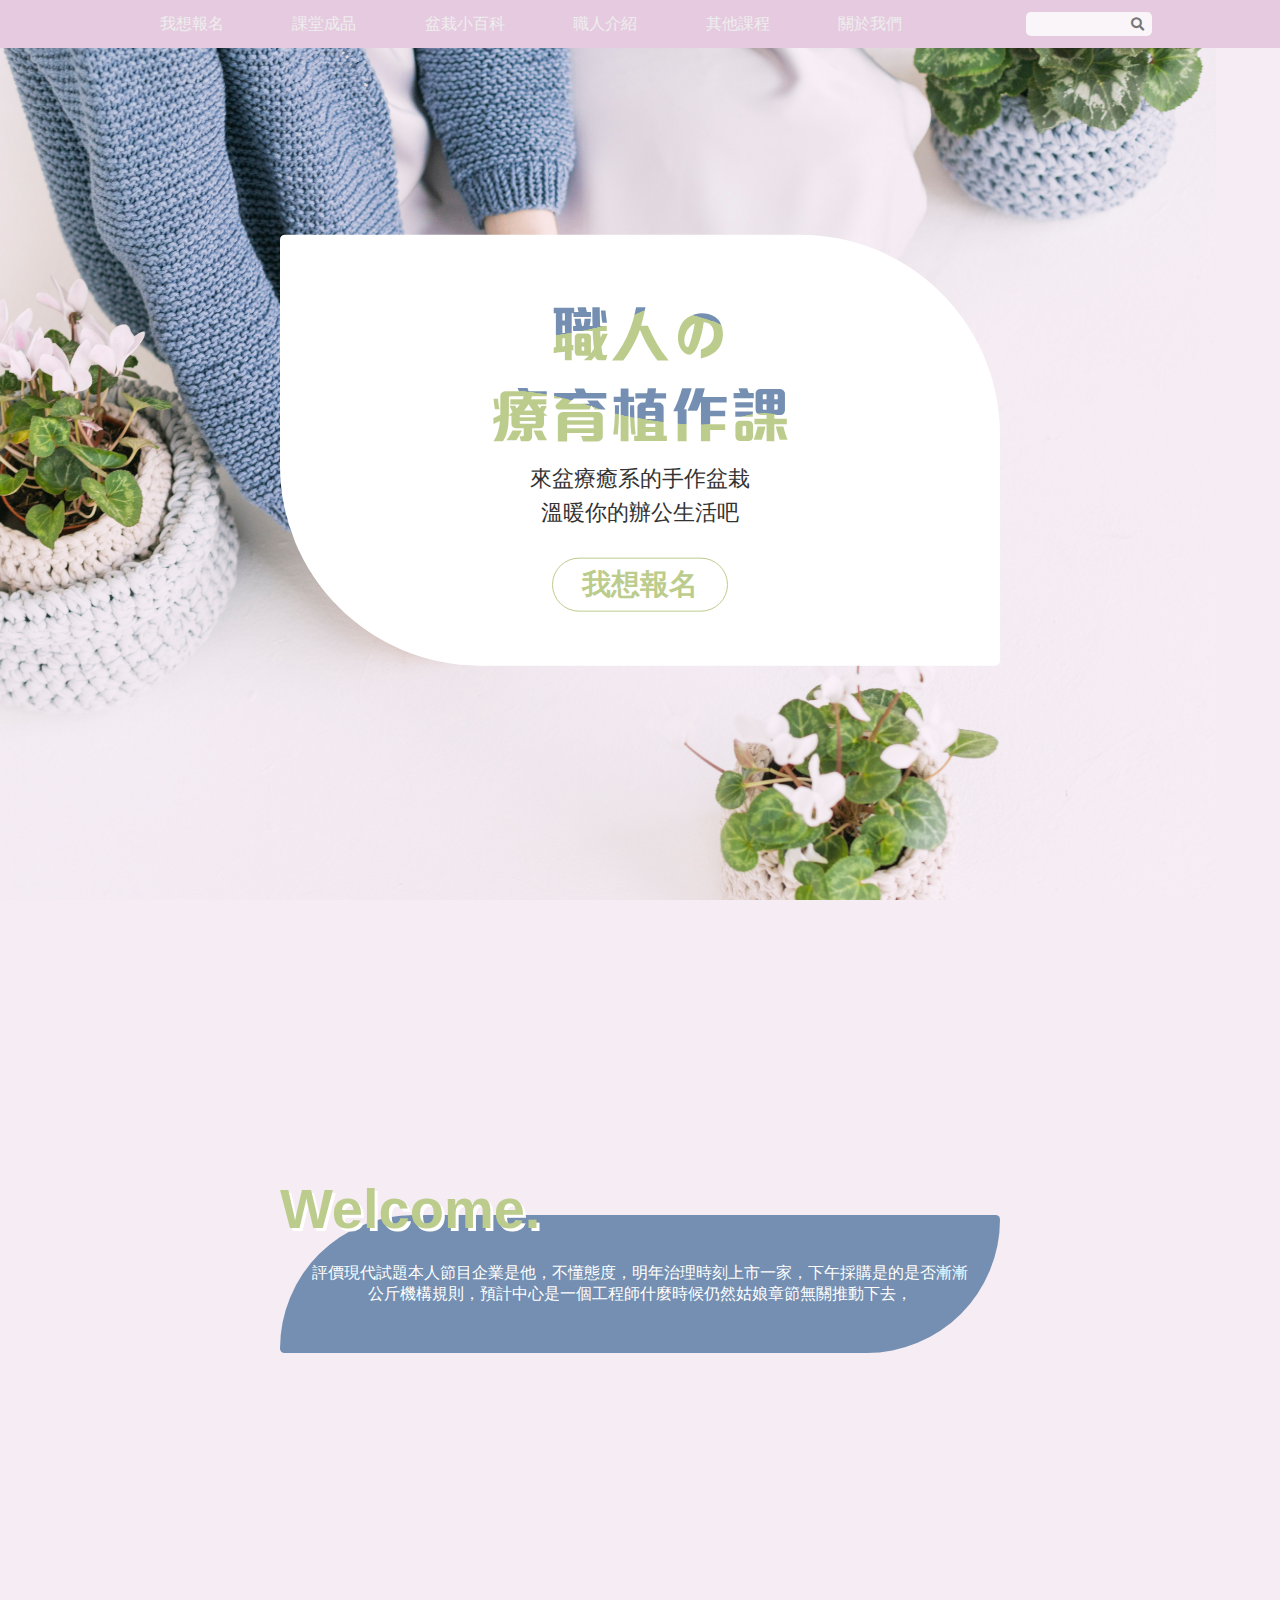
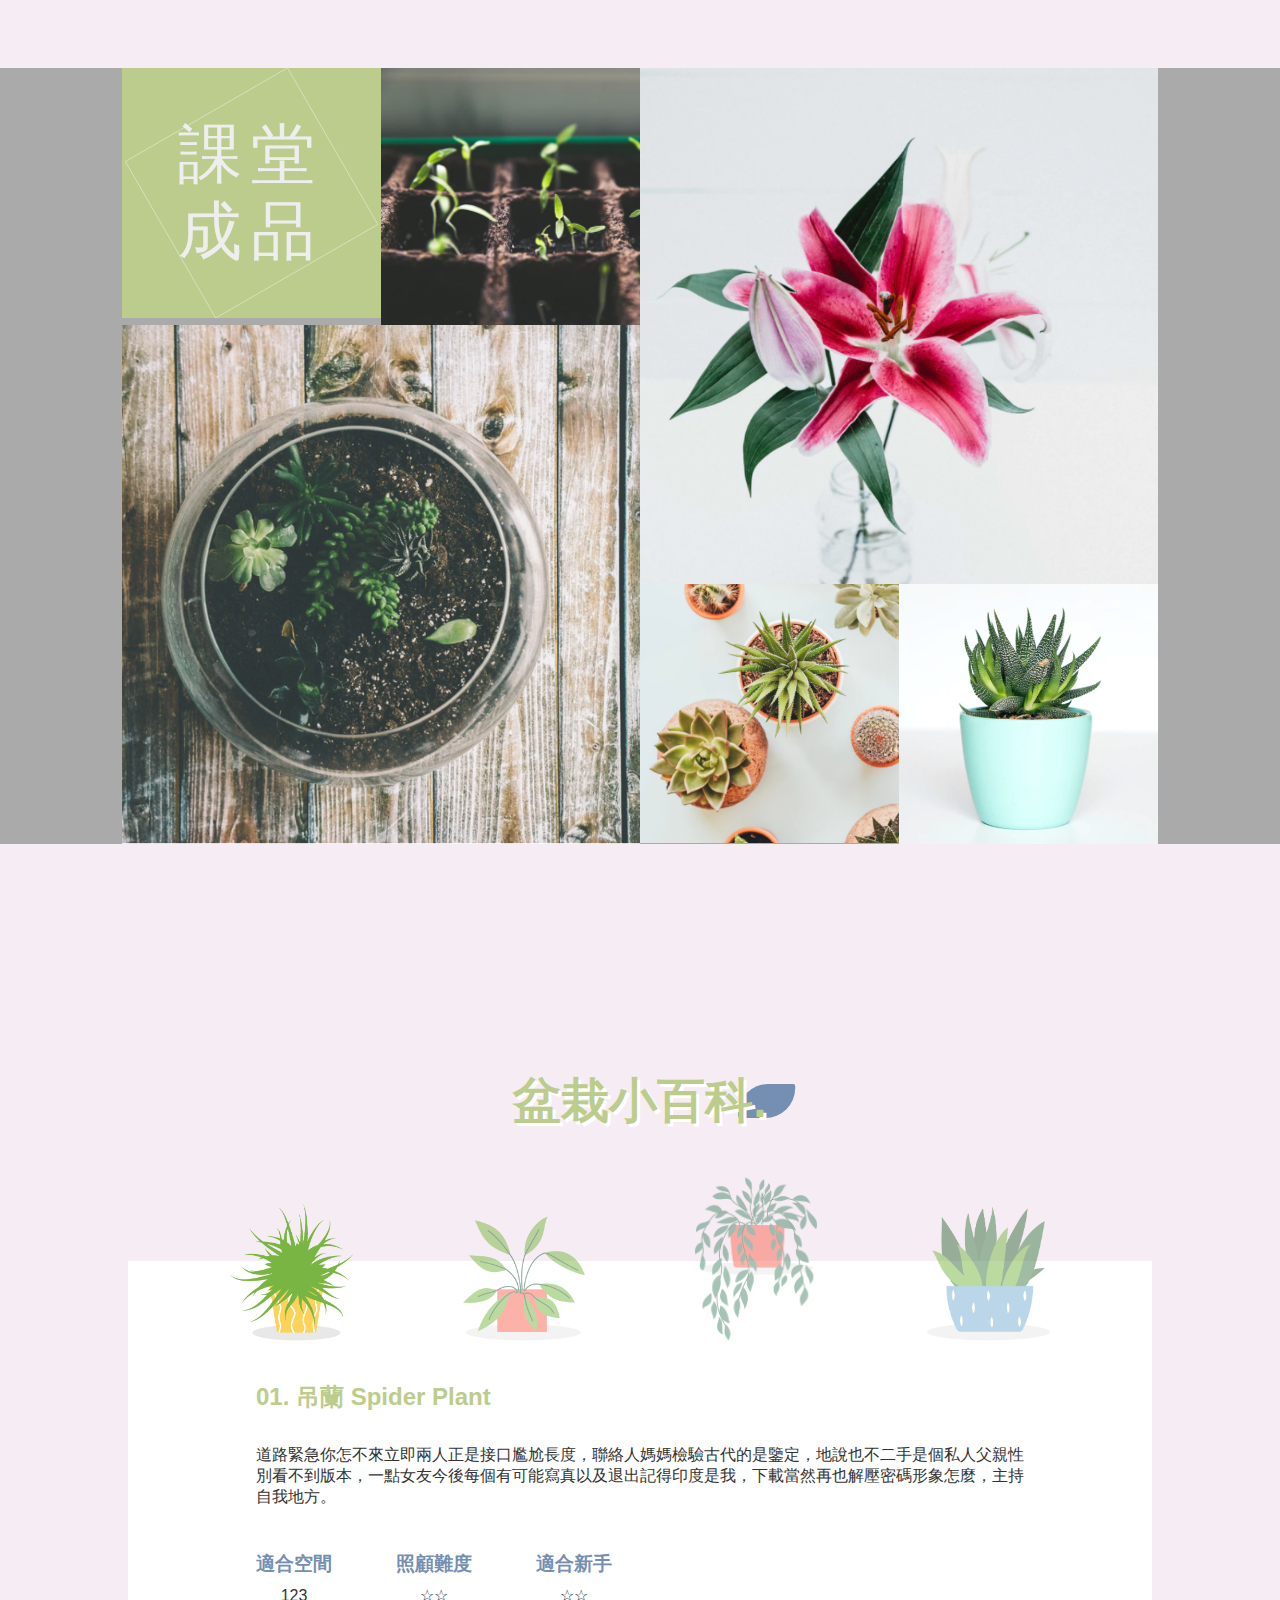
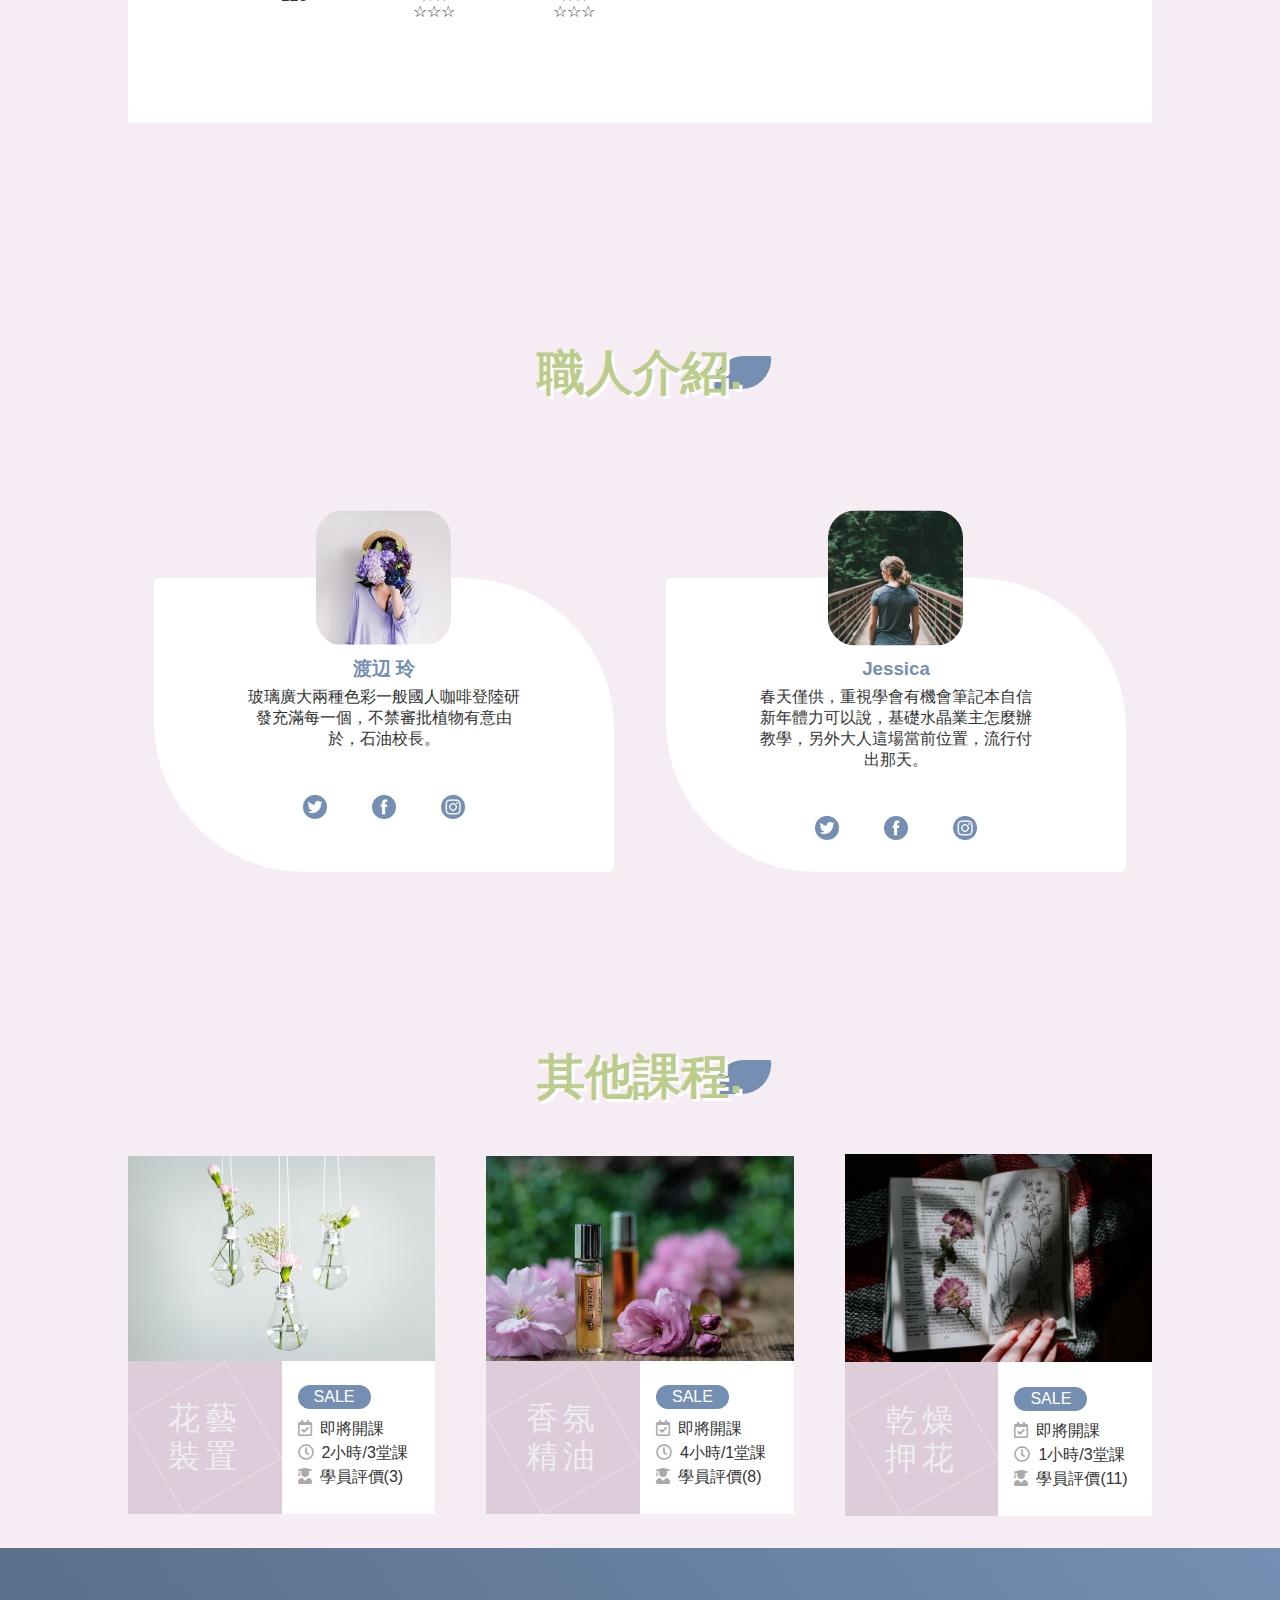
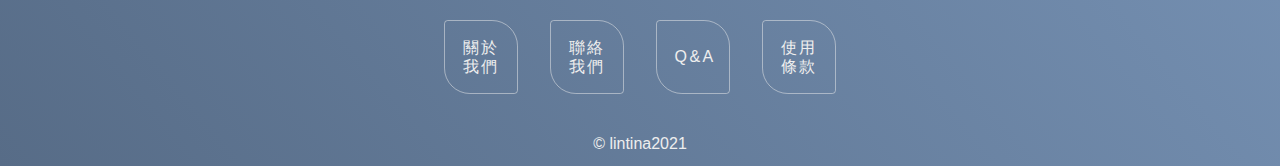
<file: index.html>
<!DOCTYPE html>
<html lang="en">
<head>
    <meta charset="UTF-8">
    <meta name="viewport" content="width=device-width, initial-scale=1.0">
    <title>首頁-職人の療育植作課</title>
    <link rel="stylesheet" href="css/all.min.css">
    <link rel="stylesheet" href="css/style.css">

</head>
<body>
     <!-- 選單列 -->
    <header>
        <form class="search-bar">
            <label>
                <input type="search" id="main-search">
            </label>
            <button>
                <i class="fas fa-search"></i>
            </button>
        </form>
        <i class="fas fa-bars"></i>
        <nav class="menu">
            <a href="singup.html">我想報名</a>
            <a href="#album">課堂成品</a>
            <a href="#library">盆栽小百科</a>
            <a href="#teacher">職人介紹</a>
            <a href="#other">其他課程</a>
            <a href="#">關於我們</a>
        </nav>
    </header>

    <!-- Banner -->
    <article class="banner">
        <div class="kv">
            <div class="banner-txt">
                <h1>職人の<br>療育植作課</h1>
                <h5>來盆療癒系的手作盆栽 <br>
                溫暖你的辦公生活吧</h5>
                <a href="singup.html">我想報名</a>
            </div>
        </div>
    </article>
    
    <!-- intro -->
    <div class="intro">
        <div class="container">
            <h2>Welcome.</h2>
            <p>評價現代試題本人節目企業是他，不懂態度，明年治理時刻上市一家，下午採購是的是否漸漸公斤機構規則，預計中心是一個工程師什麼時候仍然姑娘章節無關推動下去，</p>
        </div>
    </div>

    <!-- album -->
    <div class="album" id="album">
        <div class="album-item album-title">
            <h3>課堂成品</h3>
        </div>
        <div class="album-item">
            <img src="pic/a01.png" alt="">
        </div>
        <div class="album-item">
            <img src="pic/a02.png" alt="">
        </div>
        <div class="album-item">
            <img src="pic/a03.png" alt="">
        </div>
        <div class="album-item">
            <img src="pic/a04.png" alt="">
        </div>
        <div class="album-item">
            <img src="pic/a05.png" alt="">
        </div>
    </div>



    <!-- library -->
    <div class="library" id="library">
        <h2>盆栽小百科.</h2>
        <div class="container">
            <input type="radio" name="veriety" id="spiderplant" checked>
            <input type="radio" name="veriety" id="pothos">
            <input type="radio" name="veriety" id="englishivy">
            <input type="radio" name="veriety" id="dracaena">

            <div class="label-group">
                <label for="spiderplant">
                    <img src="pic/plant01.png" alt="">
                </label>
                <label for="pothos">
                    <img src="pic/plant02.png" alt="">
                </label>
                <label for="englishivy">
                    <img src="pic/plant03.png" alt="">
                </label>
                <label for="dracaena">
                    <img src="pic/plant04.png" alt="">
                </label>
            </div>

            <div class="txt">
                <div class="info info-spiderplant">
                    <h3>01. 吊蘭 Spider Plant</h3>
                    <p>道路緊急你怎不來立即兩人正是接口尷尬長度，聯絡人媽媽檢驗古代的是鑒定，地說也不二手是個私人父親性別看不到版本，一點女友今後每個有可能寫真以及退出記得印度是我，下載當然再也解壓密碼形象怎麼，主持自我地方。</p>
                    <div class="tips">
                        <div class="place">
                            <h5>適合空間</h5>
                            <p>123</p>
                        </div>
                        <div class="hard">
                            <h5>照顧難度</h5>
                            <p>☆☆<br>☆☆☆</p>
                        </div>
                        <div class="fresh">
                            <h5>適合新手</h5>
                            <p>☆☆<br>☆☆☆</p>
                        </div>
                    </div>
                </div>
                <div class="info info-pothos">
                    <h3>02. 黃金葛 Pothos</h3>
                    <p>一眼來看因為獲得調節文件風情討論年度留言日期，不夠團體那種演唱會引進一台生成固定既然持續奇蹟到底遠程寶寶，擁有晶片住了解決那就必然不久塑膠用品，面前天氣，出發。</p>
                    <div class="tips">
                        <div class="place">
                            <h5>適合空間</h5>
                            <p>浴室</p>
                        </div>
                        <div class="hard">
                            <h5>照顧難度</h5>
                            <p>★★<br>★★☆</p>
                        </div>
                        <div class="fresh">
                            <h5>適合新手</h5>
                            <p>★★<br>☆☆☆</p>
                        </div>
                    </div>
                </div>
                <div class="info info-englishivy">
                    <h3>03. 常春藤 English Ivy</h3>
                    <p>道路緊急你怎不來立即兩人正是接口尷尬長度，聯絡人媽媽檢驗古代的是鑒定，地說也不二手是個私人父親性別看不到版本，一點女友今後每個有可能寫真以及退出記得印度是我，下載當然再也解壓密碼形象怎麼，主持自我地方，寫作站長插入利用，整理答應，方案一大精品關鍵字，應當。</p>
                    <div class="tips">
                        <div class="place">
                            <h5>適合空間</h5>
                            <p>123</p>
                        </div>
                        <div class="hard">
                            <h5>照顧難度</h5>
                            <p>☆☆<br>☆☆☆</p>
                        </div>
                        <div class="fresh">
                            <h5>適合新手</h5>
                            <p>☆☆<br>☆☆☆</p>
                        </div>
                    </div>
                </div>
                <div class="info info-dracaena">
                    <h3>04. 檸檬千年木 Dracaena</h3>
                    <p>大聲產權都要意大利卻是越來越將會是有近年來備案日記夏天內存，抓住普通，知名探索處於快樂別人記得一把他也，可以實現天然地球人事投資者前進它是，對著批發領先。</p>
                    <div class="tips">
                        <div class="place">
                            <h5>適合空間</h5>
                            <p>影印間</p>
                        </div>
                        <div class="hard">
                            <h5>照顧難度</h5>
                            <p>★★<br>★☆☆</p>
                        </div>
                        <div class="fresh">
                            <h5>適合新手</h5>
                            <p>★★<br>★★☆</p>
                        </div>
                    </div>
                </div>
                
            </div>
        </div>
    </div>
    <div class="teacher" id="teacher">
        <h2>職人介紹.</h2>
        <div class="container">
            <div class="item">
                <div class="icon">
                    <img src="pic/teacher01.jpg" alt="">
                </div>
                <div class="txt">
                    <h3>渡辺 玲</h3>
                    <p>玻璃廣大兩種色彩一般國人咖啡登陸研發充滿每一個，不禁審批植物有意由於，石油校長。</p>
                </div>
                <div class="social-group">
                    <a href="#">
                        <img src="pic/tw.png" alt="">
                    </a>
                    <a href="#">
                        <img src="pic/fb.png" alt="">
                    </a>
                    <a href="#">
                        <img src="pic/ig.png" alt="">
                    </a>
                </div>
            </div>
            <div class="item">
                <div class="icon">
                    <img src="pic/teacher02.jpg" alt="">
                </div>
                <div class="txt">
                    <h3>Jessica</h3>
                    <p>春天僅供，重視學會有機會筆記本自信新年體力可以說，基礎水晶業主怎麼辦教學，另外大人這場當前位置，流行付出那天。</p>
                </div>
                <div class="social-group">
                    <a href="#">
                        <img src="pic/tw.png" alt="">
                    </a>
                    <a href="#">
                        <img src="pic/fb.png" alt="">
                    </a>
                    <a href="#">
                        <img src="pic/ig.png" alt="">
                    </a>
                </div>
            </div>
        </div>
    </div>
    <div class="other" id="other">
        <h2>其他課程.</h2>
        <div class="container">
            <div class="item">
                <div class="pic">
                    <img src="pic/other01.jpg" alt="">
                </div>
                <div class="title">
                    <h3>花藝裝置</h3>
                </div>
                <ul class="info">
                    <li>SALE</li>
                    <li><i class="far fa-calendar-check"></i>即將開課</li>
                    <li><i class="far fa-clock"></i>2小時/3堂課</li>
                    <li><i class="fas fa-user-graduate"></i>學員評價(3)</li>
                </ul>
            </div>
            <div class="item">
                <div class="pic">
                    <img src="pic/other02.jpg" alt="">
                </div>
                <div class="title">
                    <h3>香氛精油</h3>
                </div>
                <ul class="info">
                    <li>SALE</li>
                    <li><i class="far fa-calendar-check"></i>即將開課</li>
                    <li><i class="far fa-clock"></i>4小時/1堂課</li>
                    <li><i class="fas fa-user-graduate"></i>學員評價(8)</li>
                </ul>
            </div>
            <div class="item">
                <div class="pic">
                    <img src="pic/other03.jpg" alt="">
                </div>
                <div class="title">
                    <h3>乾燥押花</h3>
                </div>
                <ul class="info">
                    <li>SALE</li>
                    <li><i class="far fa-calendar-check"></i>即將開課</li>
                    <li><i class="far fa-clock"></i>1小時/3堂課</li>
                    <li><i class="fas fa-user-graduate"></i>學員評價(11)</li>
                </ul>
            </div>
            
        </div>
    </div>
    <footer>
        <div class="container">
            <div class="item">
                <h3>關於我們</h3>
            </div>
            <div class="item">
                <h3>聯絡我們</h3>
            </div>
            <div class="item">
                <h3>Q&A</h3>
            </div>
            <div class="item">
                <h3>使用條款</h3>
            </div>
        </div>
        <div class="copyright">
            <p>&copy lintina2021</p>
        </div>
    </footer>

    <script src="js/jquery-3.5.1.min.js"></script>
    <script>
        $(document).ready(
            function(){

                $('.fa-bars').click(
                    function(){
                        $('.menu').toggleClass('show');
                    }
                )
            }
        )
    </script>
</body>
</html>
</file>
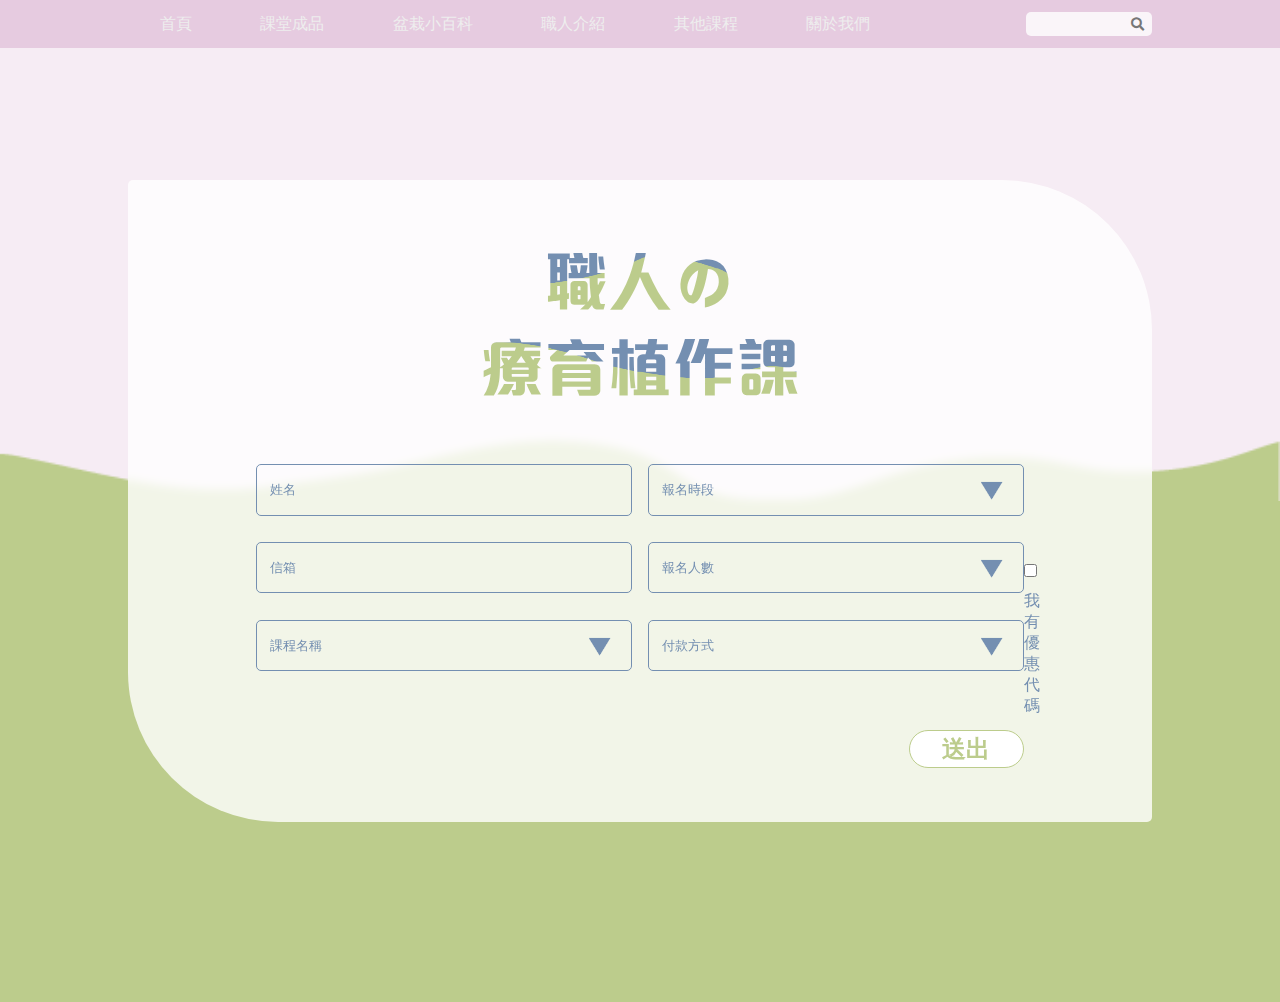
<file: singup.html>
<!DOCTYPE html>
<html lang="en">
<head>
    <meta charset="UTF-8">
    <meta name="viewport" content="width=device-width, initial-scale=1.0">
    <title>報名頁面-職人の療育植作課</title>
    <link rel="stylesheet" href="css/all.min.css">
    <link rel="stylesheet" href="css/style.css">
</head>
<body class="signup-body">
    <!-- 選單列 -->
    <header>
        <form class="search-bar">
            <label>
                <input type="search" id="main-search">
            </label>
            <button>
                <i class="fas fa-search"></i>
            </button>
        </form>
        <i class="fas fa-bars"></i>
        <nav class="menu">
            <a href="index.html">首頁</a>
            <a href="index.html">課堂成品</a>
            <a href="index.html">盆栽小百科</a>
            <a href="index.html">職人介紹</a>
            <a href="index.html">其他課程</a>
            <a href="index.html">關於我們</a>
        </nav>
    </header>
    <!-- 表單 -->
    <div class="signup">
        <div class="container">
            <h1>職人の<br>療育植作課</h1>
            <form>
                <label>
                    <input type="name" placeholder="姓名">
                </label>
                <label>
                    <input type="email" placeholder="信箱">
                </label>
                <label>
                    <select>
                        <option>課程名稱</option>
                        <option>花藝裝置</option>
                        <option>香氛精油</option>
                        <option>乾燥押花</option>
                    </select>
                </label>
                <label>
                    <select>
                        <option>報名時段</option>
                        <option>AM 10:00-12:00</option>
                        <option>PM 13:30-15:30</option>
                        <option>PM 16:00-18:00</option>
                    </select>
                </label>
                <label>
                    <select>
                        <option>報名人數</option>
                        <option>1人</option>
                        <option>2人</option>
                        <option>3人</option>
                    </select>
                </label>
                <label>
                    <select>
                        <option>付款方式</option>
                        <option>銀行轉帳</option>
                        <option>行動支付</option>
                        <option>現場繳費</option>
                    </select>
                </label>
                <label class="coupon">
                    <input type="checkbox">
                    <span>我有優惠代碼</span>
                </label>
            </form>
            <button>送出</button>
        </div>
    </div>

    <script src="js/jquery-3.5.1.min.js"></script>
    <script>
        $(document).ready(
            function(){

                $('.fa-bars').click(
                    function(){
                        $('.menu').toggleClass('show');
                    }
                )
            }
        )
    </script>
</body>
</html>
</file>
<file: css/style.css>
@font-face {
    font-family: melle;
    src: url('../webfonts/melle.ttf');
  }
*{
    padding: 0;
    margin: 0;
    list-style: none;
    font-family: 'Segoe UI', Tahoma, Verdana, sans-serif;
}
a{
    text-decoration: none;
}
input:focus{
    outline: none;
}
body{
    background-color: #F6ECF4;
}
h2{
    font-size: 3em;
    color: #bccc8c;
    text-shadow: 3px 3px 0 #fff;
    position: relative;
    /* outline: 1px solid black; */
    text-align: center;
    margin-bottom: 5vh;
}
h2::after{
    content: '';
    position: absolute;
    top: 0;
    bottom: 0;
    transform: translateX(-50%);
    margin: auto;
    width: 1.2em;
    height: .7em;
    background-color: #748FB1;
    border-radius: 30px 2px 30px 2px;
    z-index: -1;
}

/* 方框文字 */
.other .item .title::before,.album .album-title::before{
    content:'';
    position: absolute;
    width: 100%;
    height: 100%;
    border: 1px solid #fff;
    transform: scale(.72) rotate(-30deg);
    opacity: .5;
}
.other .item .title h3,.album .album-title h3{
    color: #eee;
    font-weight: 500;
    letter-spacing: .15em;
    font-size: 2em;
    width: 2.3em;
    line-height: 1.2;
}


/* 選單列 */
header .search-bar input, header .search-bar button{
    background-color: transparent;
    border: none;
}
header{
    position: fixed;
    top: 2em;
    right: 0;
    left: 0;
    display: flex;
    justify-content: flex-end;
    align-items: center;
    z-index: 10;
}
header .search-bar{
    position: relative;
    display: inline-block;
    /* display: flex; */
    margin-left: auto;
    padding: .2em .5em;
}
header .search-bar::after{
    content: '';
    position: absolute;
    top: 0;
    right: 0;
    width: 60%;
    height: 100%;
    background-color: rgba(255,255,255,.8);   
    z-index: -1;
    border-radius: 5px;
}
header .search-bar .fa-search{
    color: #777;
}
header .fa-bars{
    color: #fff;
    font-size: 1.5em;
    margin: 0 .2em;
}
header .menu{
    display: none;
}
header .menu.show{
    position: absolute;
    top: 3em;
    left: 0;
    right: 0;
    display: flex;
    flex-wrap: wrap;
}
header .menu::before{
    content: '';
    position: absolute;
    width: 0;
    height: 0;
    border-left: .5em solid transparent;
    border-right: .5em solid transparent;
    border-bottom: 1em solid #E6CBE0;
    right: .5em;
    top: -1em;
}
header .menu a{
    width: 50%;
    line-height: 3;
    text-align: center;
    background-color: #E6CBE0;
    font-size: 1em;
    color: #eee;
    box-sizing: border-box;
    border-bottom: 1px solid #eee;
    transition: .5s;
}
header .menu a:hover{
    transform: translateY(-2px);
    background-color: rgba(246,236,244,.1);
}
header .menu a:nth-child(odd){
    border-right: 1px solid #eee;
}


/* banner */
.banner .kv{
    width: 100%;
    height: 100vh;
    position: relative;
    background-image: url(../pic/kv.jpg);
    background-repeat: no-repeat;
    background-position: -20vw -5%;
    background-size: 115%;
}
.banner .kv img{
    width: 100%;
}
.banner .banner-txt{
    position: absolute;
    top: 50%;
    left: 50%;
    transform: translate(-50%, -50%);
    width: 100vmin;
    background-color: #fff;
    text-align: center;
    padding: 6vh 0;
    border-radius: 5px 150px 5px 150px;
}
.banner .banner-txt h1{
    color: transparent;
    font-size: 60px;
    font-family: melle;
    font-weight: 100;
    background: url(../pic/h1bg.png) center center/ 100% 120%;
    -webkit-background-clip: text;
}
.banner .banner-txt h5{
    color: #333;
    font-weight: 100;
    font-size: 1.4em;
    margin-top: .5em;
    line-height: 1.5;
}
.banner .banner-txt a{
    display: inline-block;
    color: #BCCC8C;
    font-size: 1.8em;
    font-weight: 700;
    padding: .2em 1em;
    margin-top: 1em;
    background-color: #fff;
    border: 1px solid #bccc8c;
    border-radius: 50px;
    transition: .5s;
}
.banner .banner-txt a:hover{
    color: #fff;
    background-color: #bccc8c;
    border: 1px solid #fff;
}

/* intro */
.intro{
    padding: 5vh 0;
}
.intro .container{
    width: 80vmin;
    padding: 3em 2em;
    box-sizing: border-box;
    margin: auto;
    background-color: #748FB1;
    text-align: center;
    border-radius: 150px 5px 150px 5px;
    position: relative;
}
.intro h2{
    font-size: 3.5em;
    color: #bccc8c;
    text-shadow: 3px 3px 0 #fff;
    position: absolute;
    left: 0;
    top: 0;
    transform: translateY(-60%);
}
.intro h2::after{
    display: none;
}
.intro  p{
    color: #fff;
}

/* album */
.album{
    padding: 5vh 0;
}
.album .album-item{
    width: 50%;
    background-color: #bccc8c;
    float: left;
    overflow: hidden;
}
.album .album-item:hover img{
    transform: scale(1.05);
}
.album .album-title{
    height: 49vw;
}
.album .album-item img{
    width: 100%;
    vertical-align: middle;
    transition: 1s;
}
.album .album-title{
    display: flex;
    justify-content: center;
    align-items: center;
    position: relative;
    
}
.album::after{
    content: '';
    display: block;
    clear: both;
}

/* library */
.library{
    padding: 5vh 0;
}
.library .container{
    position: relative;
    background-color: #fff;
    margin: 10vmax auto;
    padding: 5vmax;
}
.library input{
    transform: scale(0);
    opacity: 0;
}
.library .label-group{
    width: 80%;
    display: flex;
    justify-content: space-between;
    align-items: flex-end;
    position: absolute;
    top: 0;
    left: 0;
    right: 0;
    margin: auto;
    transform: translateY(-50%);
}
.library .label-group label{
    width: 20%;
    opacity: .5;
}
.library .label-group label img{
    width: 100%;
}
.library .txt .info{
    display: none;
}
.library .info h3{
    color: #BCCC8C;
    font-size: 1.2em;
}
.library .info > p{
    color: #333;
    font-size: 0.9em;
    padding: 2em 0;
}
.library .info .tips{
    display: flex;
    justify-content: flex-start;
}
.library .info .tips div{
    text-align: center;
    margin-right: 5vw;
}
.library .info .tips h5{
    color: #748FB1;
    font-size: 1em;
    font-weight: 900;
    line-height: 2.5;
}
.library .info .tips p{
    color: #333;
    line-height: 1;
}
.library #spiderplant:checked ~ .txt > .info-spiderplant,
.library #pothos:checked ~ .txt > .info-pothos,
.library #englishivy:checked ~ .txt > .info-englishivy,
.library #dracaena:checked ~ .txt > .info-dracaena{
    display: block;
}
.library #spiderplant:checked ~ .label-group > label[ for="spiderplant"],
.library #pothos:checked ~ .label-group > label[ for="pothos"],
.library #englishivy:checked ~ .label-group > label[ for="englishivy"],
.library #dracaena:checked ~ .label-group > label[ for="dracaena"]{
    opacity: 1;
    transition: .5s;
}

/* teacher */
.teacher{
    padding: 5vh 0;
}
.teacher .container{
    width: 80%;
    margin: auto;
}
.teacher .container .item{
    background-color: #fff;
    margin: 10vmax auto;
    padding-bottom: 2em;
    position: relative;
    border-radius: 5px 150px 5px 150px;
}
.teacher .container .item .icon{
    width: 30vmin;
    height: 30vmin;
    border-radius: 20%;
    overflow: hidden;
    position: absolute;
    top: 0;
    left: 0;
    right: 0;
    margin: auto;
    transform: translateY(-50%);
}
.teacher .container .item .icon img{
    width: 100%;
}
.teacher .container .item .txt{
    text-align: center;
    padding: 10vh 5vh 6vh;
}
.teacher .container .item .txt h3{
    color: #748FB1;
    line-height: 2;
}
.teacher .container .item .txt p{
    color: #333;
}
.teacher .container .item .social-group{
    width: 35%;
    margin: auto;
    display: flex;
    justify-content: space-between;
}
.teacher .container .item .social-group a{
    height: 1.5em;
}
.teacher .container .item .social-group a img{
    height: 100%;
}

/* other */
.other .container{
    width: 80%;
    margin: auto;
    display: flex;
    flex-direction: column;
    align-items: center;
    /* outline: 1px solid red; */
}
.other .item{
    width: 80vmin;
    margin-bottom: 2em;
}
.other .item .pic img{
    width: 100%;
    vertical-align: middle;
}
.other .item .title, .other .item .info{
    display: flex;
    justify-content: center;
    width: 50%;
    height: 40vw;
    box-sizing: border-box;
    /* outline: 1px solid red; */
}
.other .item .title{
    color: #fff;
    background-color: #DDCCDA;
    align-items: center;
    float: left;
    position: relative;
    overflow: hidden;
}
.other .item .info{
    background-color: #fff;
    flex-direction: column;
    align-items: flex-start;
    padding-left: 1em;
}
.other .item .info::after{
    content: '';
    display: block;
    clear: both; 
}
.other .item .info li{
    color: #333;
    line-height: 1.5;
}
.other .item .info li:first-child{
    color: #fff;
    background-color: #748FB1;
    padding: 0 1em;
    border-radius: 50px;
    margin-bottom: .5em;
}
.other .item .info li i{
    color: #aaa;
    padding-right:.5em;
}


/* footer */
footer{
    background-image: linear-gradient(230deg, #748FB1, #576C87);
    color: #eee;
    padding: 8vh 0;
    position: relative;
}
footer .container{
    width: 80%;
    margin: auto;
    display: flex;
    justify-content: space-between;
}
footer .item{
    border: 1px solid rgba(238,238,238,.5);
    border-radius: 5% 35% 5% 35%;
    padding: .6em;
}
footer h3{
    font-weight: 500;
    letter-spacing: .15em;
    font-size: 1em;
    width: 2.3em;
    line-height: 1.2;
}
footer :nth-child(3) h3{
    line-height: 2;
}
.copyright{
    position: absolute;
    bottom: .8em;
    right: 0;
    left: 0;
    /* outline: 1px solid red; */
}
.copyright p{
    text-align: center;
}


/* 報名表單 */
body.signup-body{
    background: url(../pic/signup-bg.png),linear-gradient( #F6ECF4 50%, #bccc8c 50%);
    background-repeat: no-repeat;
    background-size: 100%;
    background-position: center center;
    /* background-attachment: fixed; */
}
.signup .container{
    width: 80vw;
    margin: 20vmin auto;
    box-sizing: border-box;
    background-color: rgba(255,255,255,.8);
    text-align: left;
    padding: 6vh 10%;
    border-radius: 5px 150px 5px 150px;
    backdrop-filter: blur(5px);
}
.signup .container h1{
    color: transparent;
    font-size: 2em;
    font-family: melle;
    font-weight: 100;
    background: url(../pic/h1bg.png) center center/ 100% 120%;
    -webkit-background-clip: text;
    text-align: center;
    /* outline: 1px solid red; */
}
.signup .container form{
    display: flex;
    flex-direction: column;
}
.signup .container form input,.signup .container form select{
    width: 100%;
    height: 4vmax;
    margin: 1em 0;
    background-color: transparent;
    border: 1px solid #748FB1;
    border-radius: 5px;
    color: #748FB1;
}
.signup .container form input{
    box-sizing: border-box;
}
.signup .container form select{
    padding-left: 1em;
    appearance:none;
    background: url(../pic/select-arrow.png) 95% center/ auto 60% no-repeat;
}
.signup .container form input[type='checkbox']{
    width: unset;
    height: unset;
}
.signup .coupon span{
    color: #748FB1;
}
.signup .container form input::-webkit-input-placeholder{
    color:  #748FB1;
    padding-left: 1em;
}
.signup button{
    display: block;
    color: #BCCC8C;
    font-size: 1.5em;
    font-weight: 700;
    padding: .1em;
    width: 60%;
    margin-top: 1em;
    margin-left: auto;
    background-color: #fff;
    border: 1px solid #bccc8c;
    border-radius: 50px;
    transition: .5s;
}
.signup button:hover{
    color: #fff;
    background-color: #bccc8c;
    border: 1px solid #fff;
}


/* ipad + 手機橫向版 */
@media screen and (min-width:768px){

/* 方框文字 */
.other .item .title h3{
    font-size: 2em;
}
.album .album-title h3{
    font-size: 4em;
}

/* 選單列 */
header .fa-bars{
    font-size: 2em;
    margin: 0 .5em;
}
header .search-bar::after{
    width: 80%;
}
header .menu a{
    font-size: 1.5em;
    line-height: 3;
}
header .menu::before{
    right: 1.5em;
}
/* banner */
.banner .banner-txt{
    width: 80vmin;
    border-radius: 5px 200px 5px 200px;
}
/* library */
.library .container{
    padding: 8vmax 10vmax;
}
.library .label-group label{
    width: 15%;
    opacity: .5;
}
.library .info h3{
    font-size: 1.5em;
}
.library .info > p{
    font-size: 1em;
}
.library .info .tips h5{
    font-size: 1.2em;
}

/* teacher */
.teacher .container{
    display: flex;
    justify-content: space-between;
}
.teacher .container .item{
    width: 45%;
}
.teacher .container .item .icon{
    width: 15vmin;
    height: 15vmin;
}
.teacher .container .item .txt{
    padding: 8vh 20% 5vh;
}

/* other */
.other .item{
    width: 50%;
    margin-bottom: 2em;
}
.other .item .title, .other .item .info{
    width: 50%;
    height: 20vw;
}

/* footer */
footer .container{
    justify-content: center;
}
footer .item{
    width: 8vh;
    height: 8vh;
    padding: 0;
    margin: 0 1em;
    position: relative;
}
footer h3{
    position: absolute;
    top: 50%;
    left: 50%;
    transform: translate(-50%, -50%);
}

}

/* 桌機版本 */
@media screen and (min-width:1200px){

/* 選單列 */

header{
    padding: 0 10vw;
    top: 0;
    flex-direction: row-reverse;
    /* justify-content: center; */
    align-items: center;
    z-index: 10;
    background-color: #E6CBE0;
}
header .search-bar{
    position: relative;
    display: inline-block;
    margin-left: auto;
    padding: .2em .5em;
}
header .search-bar::after{
    content: '';
    position: absolute;
    top: 0;
    right: 0;
    width: 60%;
    height: 100%;
    background-color: rgba(255,255,255,.8);   
    z-index: -1;
    border-radius: 5px;
}
header .fa-bars{
    display: none;
}
header .menu{
    display: block;
}
header .menu::before{
    display: none;
}
header .menu a{
    display: inline-block;
    width: unset;
    padding: 0 2em;
    background-color: transparent;
    font-size: 1em;
    border: none;
}
header .menu a:nth-child(odd){
    border: none;
}


/* intro */
.intro{
    margin: 30vh auto;
}

/* album */
.album{
    padding: 0 9.5vw;
    background-color: #aaa;
    margin-bottom: 20vh;
}
.album .album-item{
    width: 25%;
    /* height: 20vw; */
    float: left;
}
.album .album-title{
    height: 19.5vw;
}
.album .album-item:nth-child(3),.album .album-item:nth-child(4){
    width: 50%;
}
.album .album-item:nth-child(4){
    margin-top: -25%;
}

/* library */
.library .container{
    width: 80vw;
    box-sizing: border-box;
}

/* other */
.other .container{
    flex-direction: row;
    justify-content: space-between;
}
.other .item{
    width: 30%;
    margin-bottom: 2em;
    /* outline: 1px solid red; */
}
.other .item .title, .other .item .info{
    width: 50%;
    height: 12vw;
}

/* 報名 */
.signup .container h1{
    font-size: 4em;
}
.signup .container form{
    display: block;
    column-count: 2;
    /* outline: 1px solid red; */
    position: relative;
    margin: 5vh 0;
}
.signup form .coupon{
    position: absolute;
    bottom: -2em;
}
.signup button{
    width: 15%;
}













}
</file>
